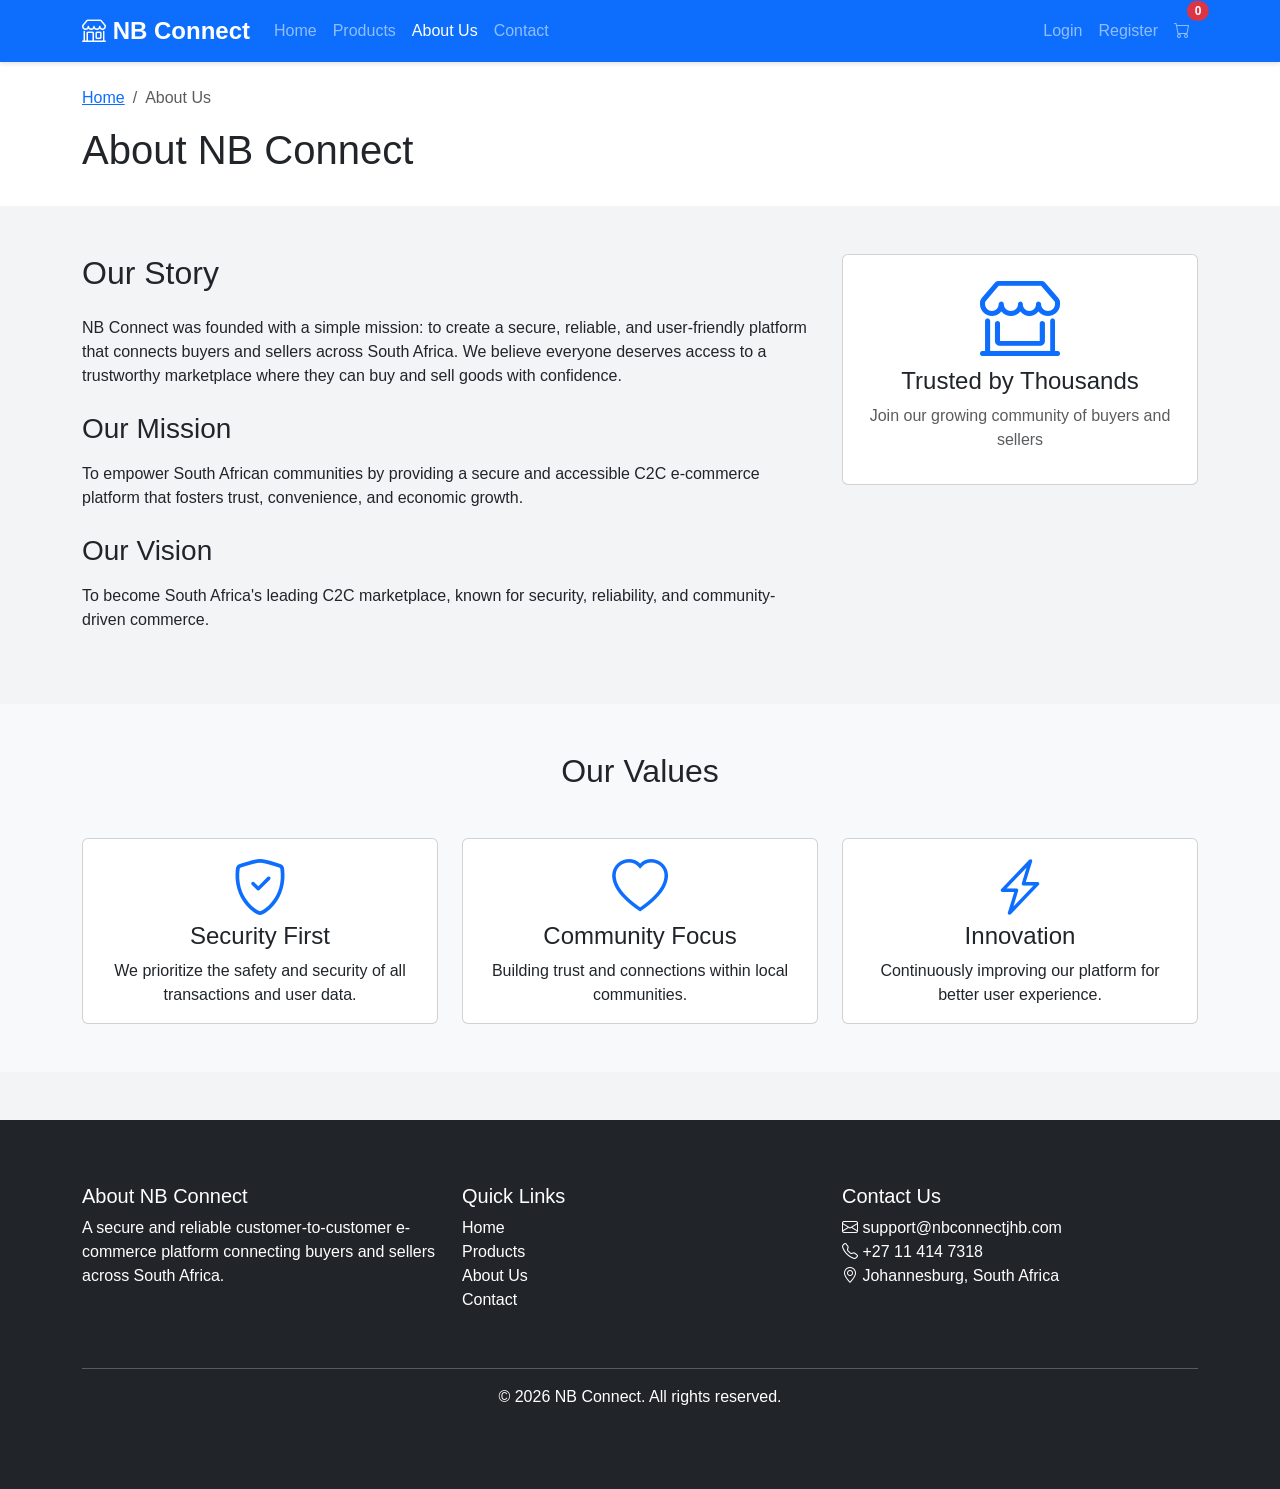
<file: c2c-ecommerce/static-about.html>
<!DOCTYPE html>
<html lang="en">
<head>
    <meta charset="UTF-8">
    <meta name="viewport" content="width=device-width, initial-scale=1.0">
    <title>About Us - NB Connect</title>
    <!-- Bootstrap CSS -->
    <link href="https://cdn.jsdelivr.net/npm/bootstrap@5.3.0/dist/css/bootstrap.min.css" rel="stylesheet">
    <!-- Bootstrap Icons -->
    <link href="https://cdn.jsdelivr.net/npm/bootstrap-icons@1.10.0/font/bootstrap-icons.css" rel="stylesheet">
    <!-- Custom CSS -->
    <link rel="stylesheet" href="assets/css/style.css">
</head>
<body>
    <!-- Navigation -->
    <nav class="navbar navbar-expand-lg navbar-dark bg-primary">
        <div class="container">
            <a class="navbar-brand" href="static-index.html">
                <i class="bi bi-shop"></i> NB Connect
            </a>
            <button class="navbar-toggler" type="button" data-bs-toggle="collapse" data-bs-target="#navbarNav">
                <span class="navbar-toggler-icon"></span>
            </button>
            <div class="collapse navbar-collapse" id="navbarNav">
                <ul class="navbar-nav me-auto">
                    <li class="nav-item">
                        <a class="nav-link" href="static-index.html">Home</a>
                    </li>
                    <li class="nav-item">
                        <a class="nav-link" href="static-products.html">Products</a>
                    </li>
                    <li class="nav-item">
                        <a class="nav-link active" href="static-about.html">About Us</a>
                    </li>
                    <li class="nav-item">
                        <a class="nav-link" href="static-contact.html">Contact</a>
                    </li>
                </ul>
                <ul class="navbar-nav">
                    <li class="nav-item">
                        <a class="nav-link" href="static-login.html">Login</a>
                    </li>
                    <li class="nav-item">
                        <a class="nav-link" href="static-register.html">Register</a>
                    </li>
                    <li class="nav-item">
                        <a class="nav-link position-relative" href="static-cart.html">
                            <i class="bi bi-cart"></i>
                            <span class="position-absolute top-0 start-100 translate-middle badge rounded-pill bg-danger" id="cart-count">0</span>
                        </a>
                    </li>
                </ul>
            </div>
        </div>
    </nav>

    <!-- Page Header -->
    <section class="py-4 bg-white">
        <div class="container">
            <nav aria-label="breadcrumb">
                <ol class="breadcrumb">
                    <li class="breadcrumb-item"><a href="static-index.html">Home</a></li>
                    <li class="breadcrumb-item active">About Us</li>
                </ol>
            </nav>
            <h1>About NB Connect</h1>
        </div>
    </section>

    <!-- About Section -->
    <section class="py-5">
        <div class="container">
            <div class="row">
                <div class="col-lg-8">
                    <h2 class="mb-4">Our Story</h2>
                    <p class="mb-4">NB Connect was founded with a simple mission: to create a secure, reliable, and user-friendly platform that connects buyers and sellers across South Africa. We believe everyone deserves access to a trustworthy marketplace where they can buy and sell goods with confidence.</p>
                    
                    <h3 class="mb-3">Our Mission</h3>
                    <p class="mb-4">To empower South African communities by providing a secure and accessible C2C e-commerce platform that fosters trust, convenience, and economic growth.</p>
                    
                    <h3 class="mb-3">Our Vision</h3>
                    <p class="mb-4">To become South Africa's leading C2C marketplace, known for security, reliability, and community-driven commerce.</p>
                </div>
                <div class="col-lg-4">
                    <div class="card">
                        <div class="card-body text-center">
                            <i class="bi bi-shop-window display-1 text-primary mb-3"></i>
                            <h4>Trusted by Thousands</h4>
                            <p class="text-muted">Join our growing community of buyers and sellers</p>
                        </div>
                    </div>
                </div>
            </div>
        </div>
    </section>

    <!-- Values Section -->
    <section class="py-5 bg-light">
        <div class="container">
            <h2 class="text-center mb-5">Our Values</h2>
            <div class="row g-4">
                <div class="col-md-4">
                    <div class="card h-100 text-center">
                        <div class="card-body">
                            <i class="bi bi-shield-check display-4 text-primary mb-3"></i>
                            <h4 class="card-title">Security First</h4>
                            <p class="card-text">We prioritize the safety and security of all transactions and user data.</p>
                        </div>
                    </div>
                </div>
                <div class="col-md-4">
                    <div class="card h-100 text-center">
                        <div class="card-body">
                            <i class="bi bi-heart display-4 text-primary mb-3"></i>
                            <h4 class="card-title">Community Focus</h4>
                            <p class="card-text">Building trust and connections within local communities.</p>
                        </div>
                    </div>
                </div>
                <div class="col-md-4">
                    <div class="card h-100 text-center">
                        <div class="card-body">
                            <i class="bi bi-lightning-charge display-4 text-primary mb-3"></i>
                            <h4 class="card-title">Innovation</h4>
                            <p class="card-text">Continuously improving our platform for better user experience.</p>
                        </div>
                    </div>
                </div>
            </div>
        </div>
    </section>

    <!-- Footer -->
    <footer class="mt-5 bg-dark text-white">
        <div class="container py-4">
            <div class="row">
                <div class="col-md-4 mb-4">
                    <h5>About NB Connect</h5>
                    <p>A secure and reliable customer-to-customer e-commerce platform connecting buyers and sellers across South Africa.</p>
                </div>
                <div class="col-md-4 mb-4">
                    <h5>Quick Links</h5>
                    <ul class="list-unstyled">
                        <li><a href="static-index.html" class="text-white text-decoration-none">Home</a></li>
                        <li><a href="static-products.html" class="text-white text-decoration-none">Products</a></li>
                        <li><a href="static-about.html" class="text-white text-decoration-none">About Us</a></li>
                        <li><a href="static-contact.html" class="text-white text-decoration-none">Contact</a></li>
                    </ul>
                </div>
                <div class="col-md-4 mb-4">
                    <h5>Contact Us</h5>
                    <ul class="list-unstyled">
                        <li><i class="bi bi-envelope"></i> support@nbconnectjhb.com</li>
                        <li><i class="bi bi-telephone"></i> +27 11 414 7318</li>
                        <li><i class="bi bi-geo-alt"></i> Johannesburg, South Africa</li>
                    </ul>
                </div>
            </div>
            <hr>
            <div class="row">
                <div class="col-md-12 text-center">
                    <p>&copy; 2026 NB Connect. All rights reserved.</p>
                </div>
            </div>
        </div>
    </footer>

    <!-- Bootstrap JS -->
    <script src="https://cdn.jsdelivr.net/npm/bootstrap@5.3.0/dist/js/bootstrap.bundle.min.js"></script>
    <!-- Custom JS -->
    <script src="assets/js/static-script.js"></script>
</body>
</html>
</file>
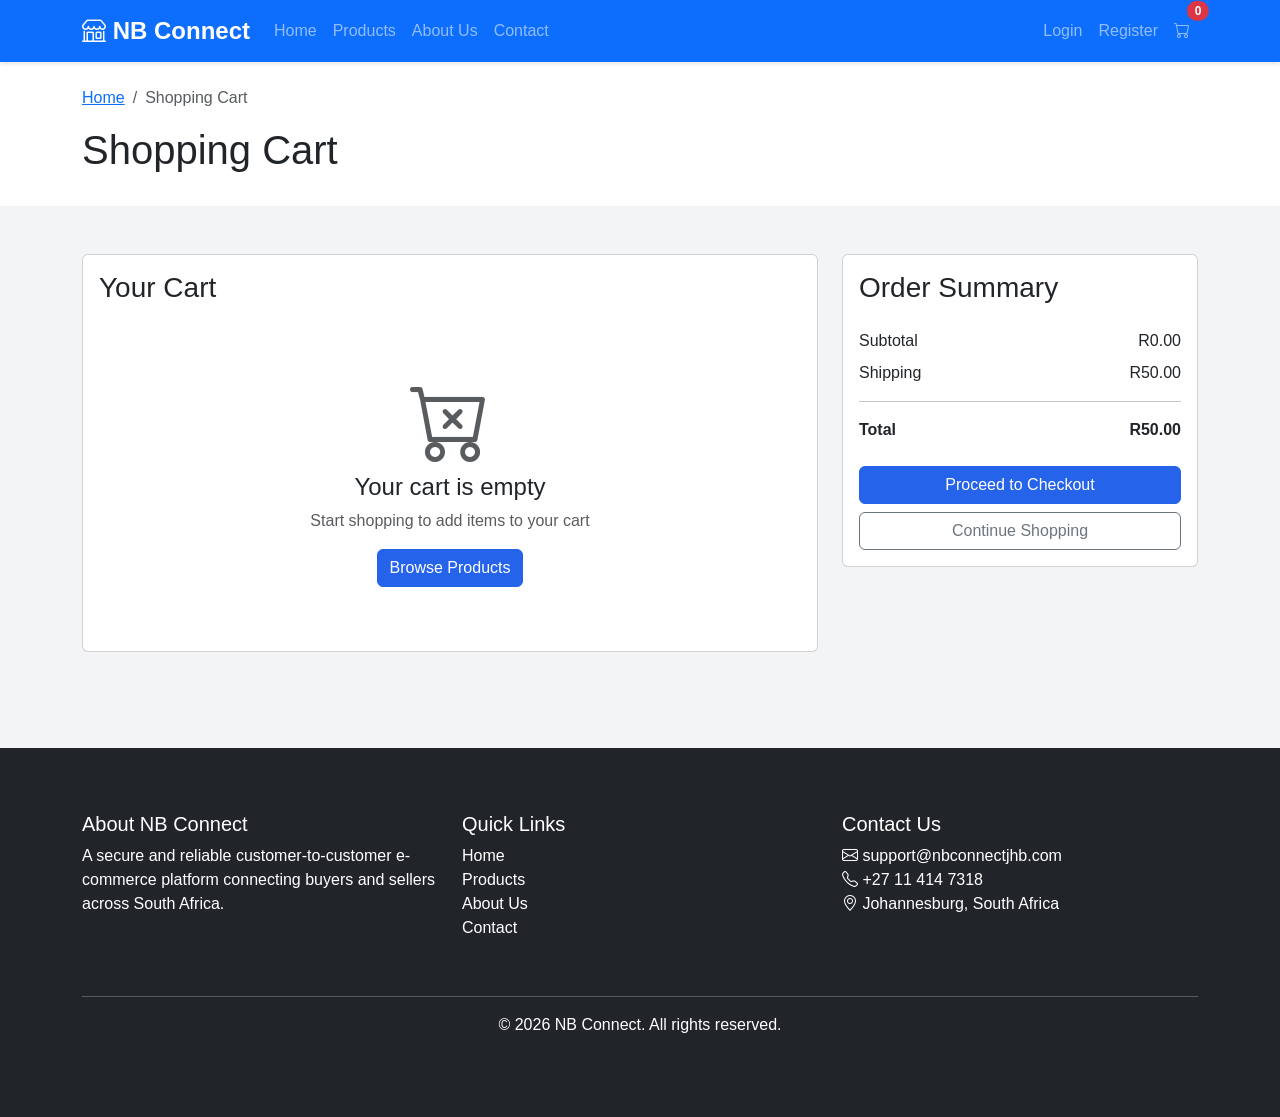
<file: c2c-ecommerce/static-cart.html>
<!DOCTYPE html>
<html lang="en">
<head>
    <meta charset="UTF-8">
    <meta name="viewport" content="width=device-width, initial-scale=1.0">
    <title>Shopping Cart - NB Connect</title>
    <!-- Bootstrap CSS -->
    <link href="https://cdn.jsdelivr.net/npm/bootstrap@5.3.0/dist/css/bootstrap.min.css" rel="stylesheet">
    <!-- Bootstrap Icons -->
    <link href="https://cdn.jsdelivr.net/npm/bootstrap-icons@1.10.0/font/bootstrap-icons.css" rel="stylesheet">
    <!-- Custom CSS -->
    <link rel="stylesheet" href="assets/css/style.css">
</head>
<body>
    <!-- Navigation -->
    <nav class="navbar navbar-expand-lg navbar-dark bg-primary">
        <div class="container">
            <a class="navbar-brand" href="static-index.html">
                <i class="bi bi-shop"></i> NB Connect
            </a>
            <button class="navbar-toggler" type="button" data-bs-toggle="collapse" data-bs-target="#navbarNav">
                <span class="navbar-toggler-icon"></span>
            </button>
            <div class="collapse navbar-collapse" id="navbarNav">
                <ul class="navbar-nav me-auto">
                    <li class="nav-item">
                        <a class="nav-link" href="static-index.html">Home</a>
                    </li>
                    <li class="nav-item">
                        <a class="nav-link" href="static-products.html">Products</a>
                    </li>
                    <li class="nav-item">
                        <a class="nav-link" href="static-about.html">About Us</a>
                    </li>
                    <li class="nav-item">
                        <a class="nav-link" href="static-contact.html">Contact</a>
                    </li>
                </ul>
                <ul class="navbar-nav">
                    <li class="nav-item">
                        <a class="nav-link" href="static-login.html">Login</a>
                    </li>
                    <li class="nav-item">
                        <a class="nav-link" href="static-register.html">Register</a>
                    </li>
                    <li class="nav-item">
                        <a class="nav-link position-relative" href="static-cart.html">
                            <i class="bi bi-cart"></i>
                            <span class="position-absolute top-0 start-100 translate-middle badge rounded-pill bg-danger" id="cart-count">0</span>
                        </a>
                    </li>
                </ul>
            </div>
        </div>
    </nav>

    <!-- Page Header -->
    <section class="py-4 bg-white">
        <div class="container">
            <nav aria-label="breadcrumb">
                <ol class="breadcrumb">
                    <li class="breadcrumb-item"><a href="static-index.html">Home</a></li>
                    <li class="breadcrumb-item active">Shopping Cart</li>
                </ol>
            </nav>
            <h1>Shopping Cart</h1>
        </div>
    </section>

    <!-- Cart Section -->
    <section class="py-5">
        <div class="container">
            <div class="row">
                <div class="col-lg-8">
                    <div class="card">
                        <div class="card-body">
                            <h3 class="card-title mb-4">Your Cart</h3>
                            
                            <div id="cart-items">
                                <!-- Cart items will be loaded by JavaScript -->
                            </div>
                            
                            <div id="empty-cart" class="text-center py-5" style="display: none;">
                                <i class="bi bi-cart-x display-1 text-muted mb-3"></i>
                                <h4>Your cart is empty</h4>
                                <p class="text-muted">Start shopping to add items to your cart</p>
                                <a href="static-products.html" class="btn btn-primary">Browse Products</a>
                            </div>
                        </div>
                    </div>
                </div>
                
                <div class="col-lg-4">
                    <div class="card">
                        <div class="card-body">
                            <h3 class="card-title mb-4">Order Summary</h3>
                            
                            <div class="d-flex justify-content-between mb-2">
                                <span>Subtotal</span>
                                <span id="subtotal">R0.00</span>
                            </div>
                            
                            <div class="d-flex justify-content-between mb-2">
                                <span>Shipping</span>
                                <span>R50.00</span>
                            </div>
                            
                            <hr>
                            
                            <div class="d-flex justify-content-between mb-4">
                                <strong>Total</strong>
                                <strong id="total">R50.00</strong>
                            </div>
                            
                            <button class="btn btn-primary w-100 mb-2" onclick="alert('This is a demo. In the full version, this would proceed to checkout.')">Proceed to Checkout</button>
                            
                            <a href="static-products.html" class="btn btn-outline-secondary w-100">Continue Shopping</a>
                        </div>
                    </div>
                </div>
            </div>
        </div>
    </section>

    <!-- Footer -->
    <footer class="mt-5 bg-dark text-white">
        <div class="container py-4">
            <div class="row">
                <div class="col-md-4 mb-4">
                    <h5>About NB Connect</h5>
                    <p>A secure and reliable customer-to-customer e-commerce platform connecting buyers and sellers across South Africa.</p>
                </div>
                <div class="col-md-4 mb-4">
                    <h5>Quick Links</h5>
                    <ul class="list-unstyled">
                        <li><a href="static-index.html" class="text-white text-decoration-none">Home</a></li>
                        <li><a href="static-products.html" class="text-white text-decoration-none">Products</a></li>
                        <li><a href="static-about.html" class="text-white text-decoration-none">About Us</a></li>
                        <li><a href="static-contact.html" class="text-white text-decoration-none">Contact</a></li>
                    </ul>
                </div>
                <div class="col-md-4 mb-4">
                    <h5>Contact Us</h5>
                    <ul class="list-unstyled">
                        <li><i class="bi bi-envelope"></i> support@nbconnectjhb.com</li>
                        <li><i class="bi bi-telephone"></i> +27 11 414 7318</li>
                        <li><i class="bi bi-geo-alt"></i> Johannesburg, South Africa</li>
                    </ul>
                </div>
            </div>
            <hr>
            <div class="row">
                <div class="col-md-12 text-center">
                    <p>&copy; 2026 NB Connect. All rights reserved.</p>
                </div>
            </div>
        </div>
    </footer>

    <!-- Bootstrap JS -->
    <script src="https://cdn.jsdelivr.net/npm/bootstrap@5.3.0/dist/js/bootstrap.bundle.min.js"></script>
    <!-- Custom JS -->
    <script src="assets/js/static-script.js"></script>
</body>
</html>
</file>
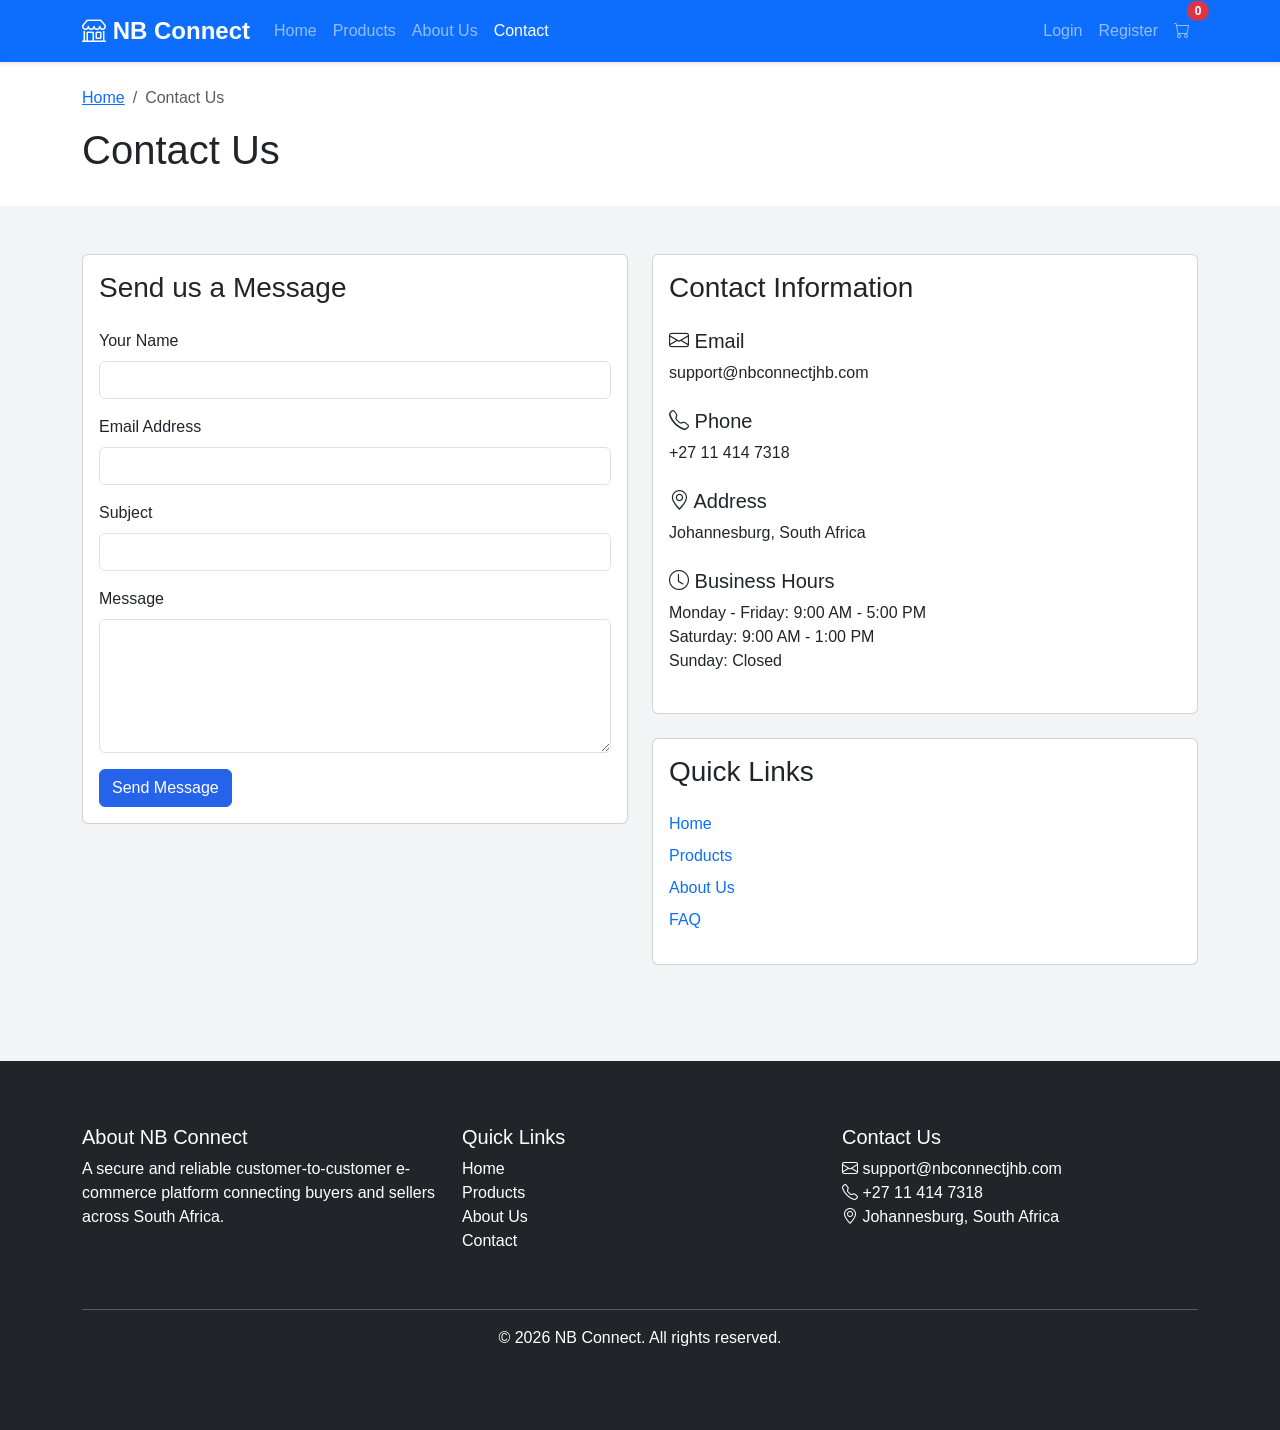
<file: c2c-ecommerce/static-contact.html>
<!DOCTYPE html>
<html lang="en">
<head>
    <meta charset="UTF-8">
    <meta name="viewport" content="width=device-width, initial-scale=1.0">
    <title>Contact Us - NB Connect</title>
    <!-- Bootstrap CSS -->
    <link href="https://cdn.jsdelivr.net/npm/bootstrap@5.3.0/dist/css/bootstrap.min.css" rel="stylesheet">
    <!-- Bootstrap Icons -->
    <link href="https://cdn.jsdelivr.net/npm/bootstrap-icons@1.10.0/font/bootstrap-icons.css" rel="stylesheet">
    <!-- Custom CSS -->
    <link rel="stylesheet" href="assets/css/style.css">
</head>
<body>
    <!-- Navigation -->
    <nav class="navbar navbar-expand-lg navbar-dark bg-primary">
        <div class="container">
            <a class="navbar-brand" href="static-index.html">
                <i class="bi bi-shop"></i> NB Connect
            </a>
            <button class="navbar-toggler" type="button" data-bs-toggle="collapse" data-bs-target="#navbarNav">
                <span class="navbar-toggler-icon"></span>
            </button>
            <div class="collapse navbar-collapse" id="navbarNav">
                <ul class="navbar-nav me-auto">
                    <li class="nav-item">
                        <a class="nav-link" href="static-index.html">Home</a>
                    </li>
                    <li class="nav-item">
                        <a class="nav-link" href="static-products.html">Products</a>
                    </li>
                    <li class="nav-item">
                        <a class="nav-link" href="static-about.html">About Us</a>
                    </li>
                    <li class="nav-item">
                        <a class="nav-link active" href="static-contact.html">Contact</a>
                    </li>
                </ul>
                <ul class="navbar-nav">
                    <li class="nav-item">
                        <a class="nav-link" href="static-login.html">Login</a>
                    </li>
                    <li class="nav-item">
                        <a class="nav-link" href="static-register.html">Register</a>
                    </li>
                    <li class="nav-item">
                        <a class="nav-link position-relative" href="static-cart.html">
                            <i class="bi bi-cart"></i>
                            <span class="position-absolute top-0 start-100 translate-middle badge rounded-pill bg-danger" id="cart-count">0</span>
                        </a>
                    </li>
                </ul>
            </div>
        </div>
    </nav>

    <!-- Page Header -->
    <section class="py-4 bg-white">
        <div class="container">
            <nav aria-label="breadcrumb">
                <ol class="breadcrumb">
                    <li class="breadcrumb-item"><a href="static-index.html">Home</a></li>
                    <li class="breadcrumb-item active">Contact Us</li>
                </ol>
            </nav>
            <h1>Contact Us</h1>
        </div>
    </section>

    <!-- Contact Section -->
    <section class="py-5">
        <div class="container">
            <div class="row">
                <div class="col-lg-6 mb-4">
                    <div class="card">
                        <div class="card-body">
                            <h3 class="card-title mb-4">Send us a Message</h3>
                            
                            <form id="contact-form">
                                <div class="mb-3">
                                    <label class="form-label">Your Name</label>
                                    <input type="text" class="form-control" name="name" required>
                                </div>
                                
                                <div class="mb-3">
                                    <label class="form-label">Email Address</label>
                                    <input type="email" class="form-control" name="email" required>
                                </div>
                                
                                <div class="mb-3">
                                    <label class="form-label">Subject</label>
                                    <input type="text" class="form-control" name="subject" required>
                                </div>
                                
                                <div class="mb-3">
                                    <label class="form-label">Message</label>
                                    <textarea class="form-control" name="message" rows="5" required></textarea>
                                </div>
                                
                                <button type="submit" class="btn btn-primary">Send Message</button>
                            </form>
                        </div>
                    </div>
                </div>
                
                <div class="col-lg-6">
                    <div class="card mb-4">
                        <div class="card-body">
                            <h3 class="card-title mb-4">Contact Information</h3>
                            
                            <div class="mb-4">
                                <h5><i class="bi bi-envelope"></i> Email</h5>
                                <p>support@nbconnectjhb.com</p>
                            </div>
                            
                            <div class="mb-4">
                                <h5><i class="bi bi-telephone"></i> Phone</h5>
                                <p>+27 11 414 7318</p>
                            </div>
                            
                            <div class="mb-4">
                                <h5><i class="bi bi-geo-alt"></i> Address</h5>
                                <p>Johannesburg, South Africa</p>
                            </div>
                            
                            <div class="mb-4">
                                <h5><i class="bi bi-clock"></i> Business Hours</h5>
                                <p>Monday - Friday: 9:00 AM - 5:00 PM<br>
                                Saturday: 9:00 AM - 1:00 PM<br>
                                Sunday: Closed</p>
                            </div>
                        </div>
                    </div>
                    
                    <div class="card">
                        <div class="card-body">
                            <h3 class="card-title mb-4">Quick Links</h3>
                            <ul class="list-unstyled">
                                <li class="mb-2"><a href="static-index.html" class="text-decoration-none">Home</a></li>
                                <li class="mb-2"><a href="static-products.html" class="text-decoration-none">Products</a></li>
                                <li class="mb-2"><a href="static-about.html" class="text-decoration-none">About Us</a></li>
                                <li class="mb-2"><a href="static-faq.html" class="text-decoration-none">FAQ</a></li>
                            </ul>
                        </div>
                    </div>
                </div>
            </div>
        </div>
    </section>

    <!-- Footer -->
    <footer class="mt-5 bg-dark text-white">
        <div class="container py-4">
            <div class="row">
                <div class="col-md-4 mb-4">
                    <h5>About NB Connect</h5>
                    <p>A secure and reliable customer-to-customer e-commerce platform connecting buyers and sellers across South Africa.</p>
                </div>
                <div class="col-md-4 mb-4">
                    <h5>Quick Links</h5>
                    <ul class="list-unstyled">
                        <li><a href="static-index.html" class="text-white text-decoration-none">Home</a></li>
                        <li><a href="static-products.html" class="text-white text-decoration-none">Products</a></li>
                        <li><a href="static-about.html" class="text-white text-decoration-none">About Us</a></li>
                        <li><a href="static-contact.html" class="text-white text-decoration-none">Contact</a></li>
                    </ul>
                </div>
                <div class="col-md-4 mb-4">
                    <h5>Contact Us</h5>
                    <ul class="list-unstyled">
                        <li><i class="bi bi-envelope"></i> support@nbconnectjhb.com</li>
                        <li><i class="bi bi-telephone"></i> +27 11 414 7318</li>
                        <li><i class="bi bi-geo-alt"></i> Johannesburg, South Africa</li>
                    </ul>
                </div>
            </div>
            <hr>
            <div class="row">
                <div class="col-md-12 text-center">
                    <p>&copy; 2026 NB Connect. All rights reserved.</p>
                </div>
            </div>
        </div>
    </footer>

    <!-- Bootstrap JS -->
    <script src="https://cdn.jsdelivr.net/npm/bootstrap@5.3.0/dist/js/bootstrap.bundle.min.js"></script>
    <!-- Custom JS -->
    <script src="assets/js/static-script.js"></script>
</body>
</html>
</file>
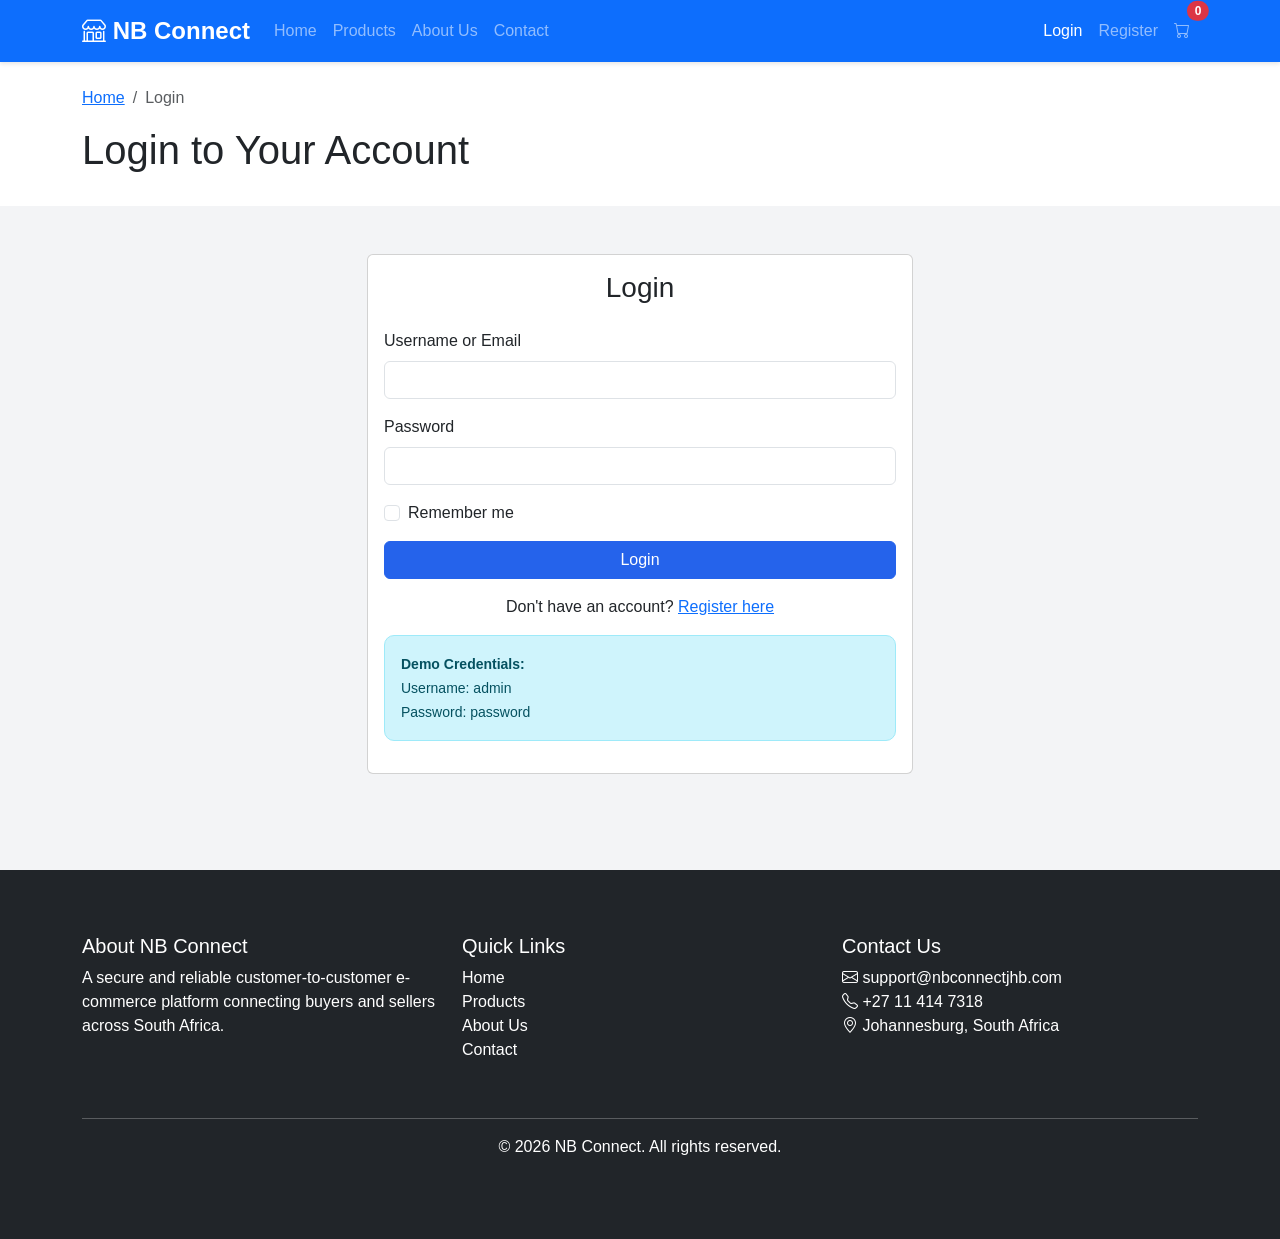
<file: c2c-ecommerce/static-login.html>
<!DOCTYPE html>
<html lang="en">
<head>
    <meta charset="UTF-8">
    <meta name="viewport" content="width=device-width, initial-scale=1.0">
    <title>Login - NB Connect</title>
    <!-- Bootstrap CSS -->
    <link href="https://cdn.jsdelivr.net/npm/bootstrap@5.3.0/dist/css/bootstrap.min.css" rel="stylesheet">
    <!-- Bootstrap Icons -->
    <link href="https://cdn.jsdelivr.net/npm/bootstrap-icons@1.10.0/font/bootstrap-icons.css" rel="stylesheet">
    <!-- Custom CSS -->
    <link rel="stylesheet" href="assets/css/style.css">
</head>
<body>
    <!-- Navigation -->
    <nav class="navbar navbar-expand-lg navbar-dark bg-primary">
        <div class="container">
            <a class="navbar-brand" href="static-index.html">
                <i class="bi bi-shop"></i> NB Connect
            </a>
            <button class="navbar-toggler" type="button" data-bs-toggle="collapse" data-bs-target="#navbarNav">
                <span class="navbar-toggler-icon"></span>
            </button>
            <div class="collapse navbar-collapse" id="navbarNav">
                <ul class="navbar-nav me-auto">
                    <li class="nav-item">
                        <a class="nav-link" href="static-index.html">Home</a>
                    </li>
                    <li class="nav-item">
                        <a class="nav-link" href="static-products.html">Products</a>
                    </li>
                    <li class="nav-item">
                        <a class="nav-link" href="static-about.html">About Us</a>
                    </li>
                    <li class="nav-item">
                        <a class="nav-link" href="static-contact.html">Contact</a>
                    </li>
                </ul>
                <ul class="navbar-nav">
                    <li class="nav-item">
                        <a class="nav-link active" href="static-login.html">Login</a>
                    </li>
                    <li class="nav-item">
                        <a class="nav-link" href="static-register.html">Register</a>
                    </li>
                    <li class="nav-item">
                        <a class="nav-link position-relative" href="static-cart.html">
                            <i class="bi bi-cart"></i>
                            <span class="position-absolute top-0 start-100 translate-middle badge rounded-pill bg-danger" id="cart-count">0</span>
                        </a>
                    </li>
                </ul>
            </div>
        </div>
    </nav>

    <!-- Page Header -->
    <section class="py-4 bg-white">
        <div class="container">
            <nav aria-label="breadcrumb">
                <ol class="breadcrumb">
                    <li class="breadcrumb-item"><a href="static-index.html">Home</a></li>
                    <li class="breadcrumb-item active">Login</li>
                </ol>
            </nav>
            <h1>Login to Your Account</h1>
        </div>
    </section>

    <!-- Login Section -->
    <section class="py-5">
        <div class="container">
            <div class="row justify-content-center">
                <div class="col-lg-6">
                    <div class="card">
                        <div class="card-body">
                            <h3 class="card-title mb-4 text-center">Login</h3>
                            
                            <form id="login-form">
                                <div class="mb-3">
                                    <label class="form-label">Username or Email</label>
                                    <input type="text" class="form-control" name="username" required>
                                </div>
                                
                                <div class="mb-3">
                                    <label class="form-label">Password</label>
                                    <input type="password" class="form-control" name="password" required>
                                </div>
                                
                                <div class="mb-3 form-check">
                                    <input type="checkbox" class="form-check-input" name="remember">
                                    <label class="form-check-label">Remember me</label>
                                </div>
                                
                                <button type="submit" class="btn btn-primary w-100 mb-3">Login</button>
                                
                                <div class="text-center">
                                    <p>Don't have an account? <a href="static-register.html">Register here</a></p>
                                </div>
                            </form>
                            
                            <div class="alert alert-info mt-3">
                                <small><strong>Demo Credentials:</strong><br>
                                Username: admin<br>
                                Password: password</small>
                            </div>
                        </div>
                    </div>
                </div>
            </div>
        </div>
    </section>

    <!-- Footer -->
    <footer class="mt-5 bg-dark text-white">
        <div class="container py-4">
            <div class="row">
                <div class="col-md-4 mb-4">
                    <h5>About NB Connect</h5>
                    <p>A secure and reliable customer-to-customer e-commerce platform connecting buyers and sellers across South Africa.</p>
                </div>
                <div class="col-md-4 mb-4">
                    <h5>Quick Links</h5>
                    <ul class="list-unstyled">
                        <li><a href="static-index.html" class="text-white text-decoration-none">Home</a></li>
                        <li><a href="static-products.html" class="text-white text-decoration-none">Products</a></li>
                        <li><a href="static-about.html" class="text-white text-decoration-none">About Us</a></li>
                        <li><a href="static-contact.html" class="text-white text-decoration-none">Contact</a></li>
                    </ul>
                </div>
                <div class="col-md-4 mb-4">
                    <h5>Contact Us</h5>
                    <ul class="list-unstyled">
                        <li><i class="bi bi-envelope"></i> support@nbconnectjhb.com</li>
                        <li><i class="bi bi-telephone"></i> +27 11 414 7318</li>
                        <li><i class="bi bi-geo-alt"></i> Johannesburg, South Africa</li>
                    </ul>
                </div>
            </div>
            <hr>
            <div class="row">
                <div class="col-md-12 text-center">
                    <p>&copy; 2026 NB Connect. All rights reserved.</p>
                </div>
            </div>
        </div>
    </footer>

    <!-- Bootstrap JS -->
    <script src="https://cdn.jsdelivr.net/npm/bootstrap@5.3.0/dist/js/bootstrap.bundle.min.js"></script>
    <!-- Custom JS -->
    <script src="assets/js/static-script.js"></script>
</body>
</html>
</file>
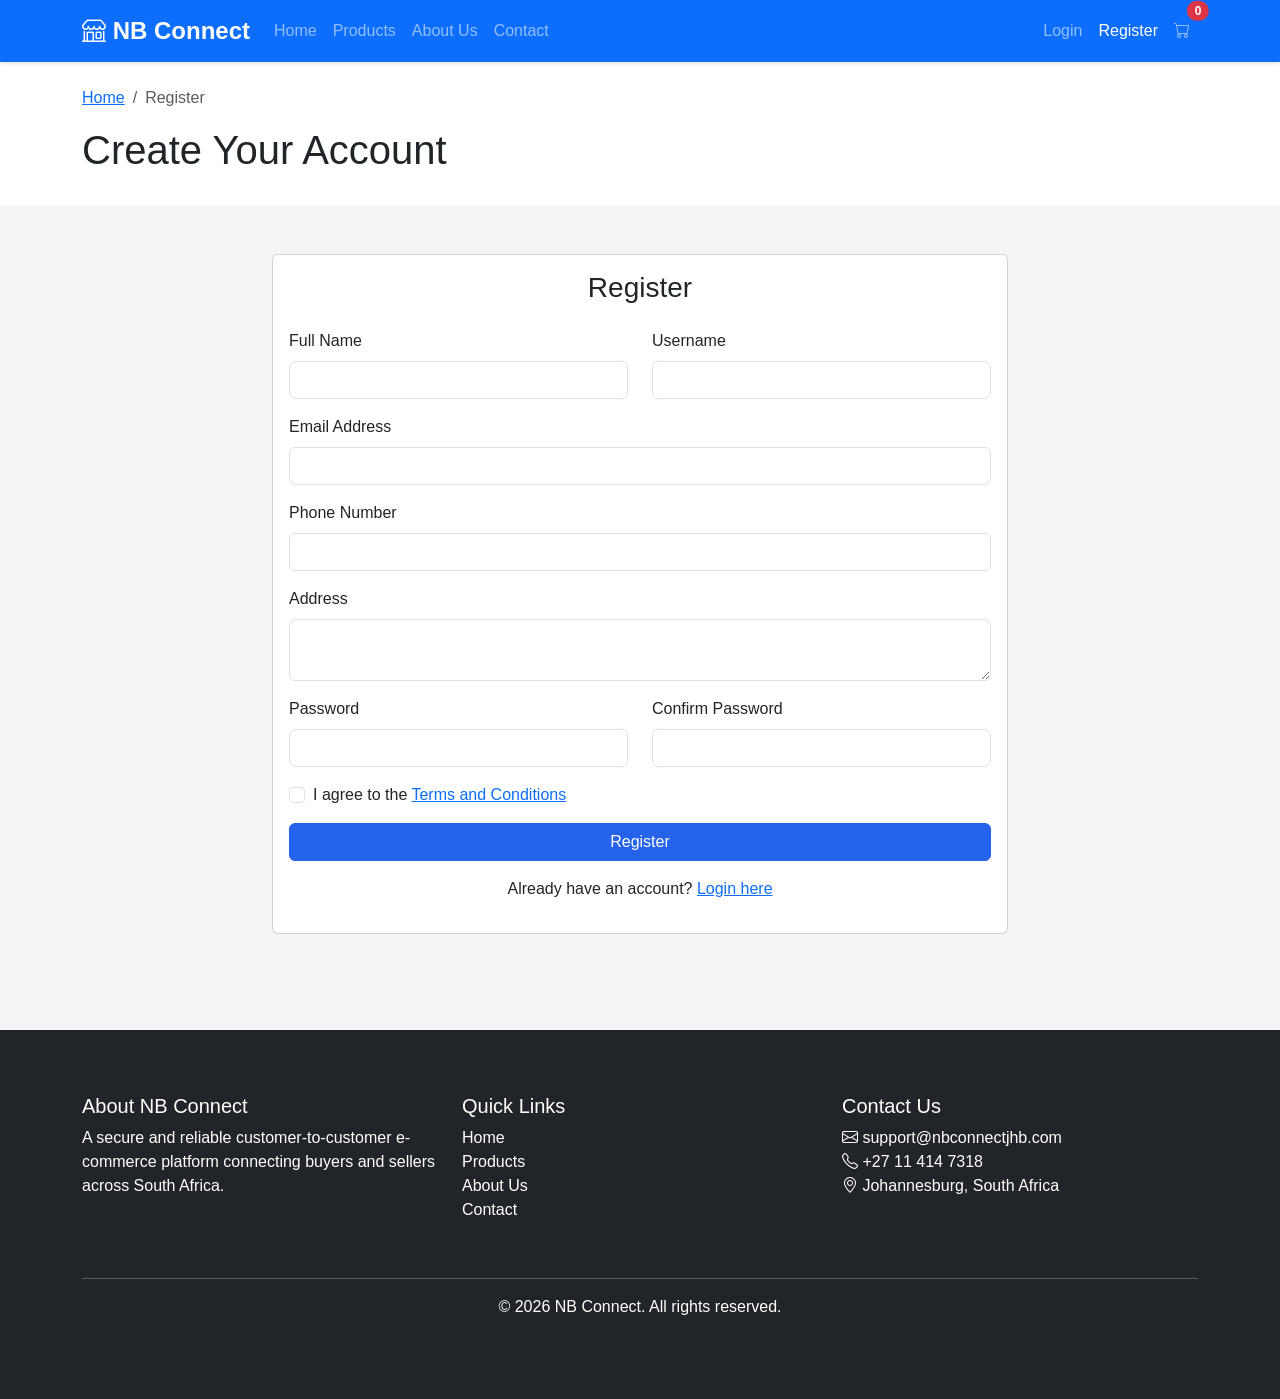
<file: c2c-ecommerce/static-register.html>
<!DOCTYPE html>
<html lang="en">
<head>
    <meta charset="UTF-8">
    <meta name="viewport" content="width=device-width, initial-scale=1.0">
    <title>Register - NB Connect</title>
    <!-- Bootstrap CSS -->
    <link href="https://cdn.jsdelivr.net/npm/bootstrap@5.3.0/dist/css/bootstrap.min.css" rel="stylesheet">
    <!-- Bootstrap Icons -->
    <link href="https://cdn.jsdelivr.net/npm/bootstrap-icons@1.10.0/font/bootstrap-icons.css" rel="stylesheet">
    <!-- Custom CSS -->
    <link rel="stylesheet" href="assets/css/style.css">
</head>
<body>
    <!-- Navigation -->
    <nav class="navbar navbar-expand-lg navbar-dark bg-primary">
        <div class="container">
            <a class="navbar-brand" href="static-index.html">
                <i class="bi bi-shop"></i> NB Connect
            </a>
            <button class="navbar-toggler" type="button" data-bs-toggle="collapse" data-bs-target="#navbarNav">
                <span class="navbar-toggler-icon"></span>
            </button>
            <div class="collapse navbar-collapse" id="navbarNav">
                <ul class="navbar-nav me-auto">
                    <li class="nav-item">
                        <a class="nav-link" href="static-index.html">Home</a>
                    </li>
                    <li class="nav-item">
                        <a class="nav-link" href="static-products.html">Products</a>
                    </li>
                    <li class="nav-item">
                        <a class="nav-link" href="static-about.html">About Us</a>
                    </li>
                    <li class="nav-item">
                        <a class="nav-link" href="static-contact.html">Contact</a>
                    </li>
                </ul>
                <ul class="navbar-nav">
                    <li class="nav-item">
                        <a class="nav-link" href="static-login.html">Login</a>
                    </li>
                    <li class="nav-item">
                        <a class="nav-link active" href="static-register.html">Register</a>
                    </li>
                    <li class="nav-item">
                        <a class="nav-link position-relative" href="static-cart.html">
                            <i class="bi bi-cart"></i>
                            <span class="position-absolute top-0 start-100 translate-middle badge rounded-pill bg-danger" id="cart-count">0</span>
                        </a>
                    </li>
                </ul>
            </div>
        </div>
    </nav>

    <!-- Page Header -->
    <section class="py-4 bg-white">
        <div class="container">
            <nav aria-label="breadcrumb">
                <ol class="breadcrumb">
                    <li class="breadcrumb-item"><a href="static-index.html">Home</a></li>
                    <li class="breadcrumb-item active">Register</li>
                </ol>
            </nav>
            <h1>Create Your Account</h1>
        </div>
    </section>

    <!-- Register Section -->
    <section class="py-5">
        <div class="container">
            <div class="row justify-content-center">
                <div class="col-lg-8">
                    <div class="card">
                        <div class="card-body">
                            <h3 class="card-title mb-4 text-center">Register</h3>
                            
                            <form id="register-form">
                                <div class="row">
                                    <div class="col-md-6 mb-3">
                                        <label class="form-label">Full Name</label>
                                        <input type="text" class="form-control" name="full_name" required>
                                    </div>
                                    
                                    <div class="col-md-6 mb-3">
                                        <label class="form-label">Username</label>
                                        <input type="text" class="form-control" name="username" required>
                                    </div>
                                </div>
                                
                                <div class="mb-3">
                                    <label class="form-label">Email Address</label>
                                    <input type="email" class="form-control" name="email" required>
                                </div>
                                
                                <div class="mb-3">
                                    <label class="form-label">Phone Number</label>
                                    <input type="tel" class="form-control" name="phone">
                                </div>
                                
                                <div class="mb-3">
                                    <label class="form-label">Address</label>
                                    <textarea class="form-control" name="address" rows="2"></textarea>
                                </div>
                                
                                <div class="row">
                                    <div class="col-md-6 mb-3">
                                        <label class="form-label">Password</label>
                                        <input type="password" class="form-control" name="password" required>
                                    </div>
                                    
                                    <div class="col-md-6 mb-3">
                                        <label class="form-label">Confirm Password</label>
                                        <input type="password" class="form-control" name="confirm_password" required>
                                    </div>
                                </div>
                                
                                <div class="mb-3 form-check">
                                    <input type="checkbox" class="form-check-input" name="terms" required>
                                    <label class="form-check-label">I agree to the <a href="#">Terms and Conditions</a></label>
                                </div>
                                
                                <button type="submit" class="btn btn-primary w-100 mb-3">Register</button>
                                
                                <div class="text-center">
                                    <p>Already have an account? <a href="static-login.html">Login here</a></p>
                                </div>
                            </form>
                        </div>
                    </div>
                </div>
            </div>
        </div>
    </section>

    <!-- Footer -->
    <footer class="mt-5 bg-dark text-white">
        <div class="container py-4">
            <div class="row">
                <div class="col-md-4 mb-4">
                    <h5>About NB Connect</h5>
                    <p>A secure and reliable customer-to-customer e-commerce platform connecting buyers and sellers across South Africa.</p>
                </div>
                <div class="col-md-4 mb-4">
                    <h5>Quick Links</h5>
                    <ul class="list-unstyled">
                        <li><a href="static-index.html" class="text-white text-decoration-none">Home</a></li>
                        <li><a href="static-products.html" class="text-white text-decoration-none">Products</a></li>
                        <li><a href="static-about.html" class="text-white text-decoration-none">About Us</a></li>
                        <li><a href="static-contact.html" class="text-white text-decoration-none">Contact</a></li>
                    </ul>
                </div>
                <div class="col-md-4 mb-4">
                    <h5>Contact Us</h5>
                    <ul class="list-unstyled">
                        <li><i class="bi bi-envelope"></i> support@nbconnectjhb.com</li>
                        <li><i class="bi bi-telephone"></i> +27 11 414 7318</li>
                        <li><i class="bi bi-geo-alt"></i> Johannesburg, South Africa</li>
                    </ul>
                </div>
            </div>
            <hr>
            <div class="row">
                <div class="col-md-12 text-center">
                    <p>&copy; 2026 NB Connect. All rights reserved.</p>
                </div>
            </div>
        </div>
    </footer>

    <!-- Bootstrap JS -->
    <script src="https://cdn.jsdelivr.net/npm/bootstrap@5.3.0/dist/js/bootstrap.bundle.min.js"></script>
    <!-- Custom JS -->
    <script src="assets/js/static-script.js"></script>
</body>
</html>
</file>
<file: c2c-ecommerce/assets/css/style.css>
/* C2C E-Commerce Platform Styles */

:root {
    --primary-color: #2563eb;
    --secondary-color: #1e40af;
    --accent-color: #f59e0b;
    --success-color: #10b981;
    --danger-color: #ef4444;
    --light-color: #f3f4f6;
    --dark-color: #1f2937;
}

body {
    font-family: 'Segoe UI', Tahoma, Geneva, Verdana, sans-serif;
    background-color: var(--light-color);
}

/* Navbar Styles */
.navbar {
    box-shadow: 0 2px 4px rgba(0,0,0,0.1);
}

.navbar-brand {
    font-weight: 700;
    font-size: 1.5rem;
}

/* Hero Section */
.hero-section {
    background: linear-gradient(135deg, var(--primary-color), var(--secondary-color));
    color: white;
    padding: 80px 0;
}

.hero-section h1 {
    font-size: 3rem;
    font-weight: 700;
}

/* Product Cards */
.product-card {
    transition: transform 0.3s, box-shadow 0.3s;
    border: none;
    border-radius: 10px;
    overflow: hidden;
}

.product-card:hover {
    transform: translateY(-5px);
    box-shadow: 0 10px 20px rgba(0,0,0,0.15);
}

.product-card img {
    height: 200px;
    object-fit: cover;
}

.product-price {
    font-size: 1.5rem;
    font-weight: 700;
    color: var(--primary-color);
}

/* Buttons */
.btn-primary {
    background-color: var(--primary-color);
    border-color: var(--primary-color);
}

.btn-primary:hover {
    background-color: var(--secondary-color);
    border-color: var(--secondary-color);
}

/* Forms */
.form-control:focus {
    border-color: var(--primary-color);
    box-shadow: 0 0 0 0.2rem rgba(37, 99, 235, 0.25);
}

/* Admin Dashboard */
.admin-sidebar {
    background-color: var(--dark-color);
    min-height: 100vh;
    color: white;
}

.admin-sidebar .nav-link {
    color: rgba(255,255,255,0.8);
    padding: 15px 20px;
}

.admin-sidebar .nav-link:hover,
.admin-sidebar .nav-link.active {
    background-color: var(--primary-color);
    color: white;
}

/* Stats Cards */
.stat-card {
    border-radius: 10px;
    padding: 20px;
    box-shadow: 0 2px 4px rgba(0,0,0,0.1);
}

.stat-card .stat-icon {
    font-size: 2rem;
    opacity: 0.8;
}

/* Tables */
.table {
    background-color: white;
    border-radius: 10px;
    overflow: hidden;
}

.table thead {
    background-color: var(--primary-color);
    color: white;
}

/* Badges */
.badge-available {
    background-color: var(--success-color);
}

.badge-sold {
    background-color: var(--danger-color);
}

/* Responsive Design */
@media (max-width: 768px) {
    .hero-section h1 {
        font-size: 2rem;
    }
    
    .hero-section {
        padding: 40px 0;
    }
    
    .product-card img {
        height: 150px;
    }
}

@media (max-width: 576px) {
    .navbar-brand {
        font-size: 1.2rem;
    }
    
    .hero-section h1 {
        font-size: 1.5rem;
    }
}

/* Cart Section */
.cart-item {
    background-color: white;
    border-radius: 10px;
    padding: 20px;
    margin-bottom: 15px;
    box-shadow: 0 2px 4px rgba(0,0,0,0.1);
}

/* Footer */
footer {
    background-color: var(--dark-color);
    color: white;
    padding: 40px 0;
}

footer a {
    color: rgba(255,255,255,0.8);
}

footer a:hover {
    color: white;
}

/* Login/Register Forms */
.auth-container {
    max-width: 400px;
    margin: 50px auto;
    background-color: white;
    padding: 30px;
    border-radius: 10px;
    box-shadow: 0 4px 6px rgba(0,0,0,0.1);
}

/* Product Detail Page */
.product-detail-image {
    max-height: 400px;
    object-fit: cover;
    border-radius: 10px;
}

/* Search Bar */
.search-bar {
    max-width: 500px;
}

/* Alert Messages */
.alert {
    border-radius: 10px;
}

/* Loading Spinner */
.spinner-border {
    width: 3rem;
    height: 3rem;
}
</file>
